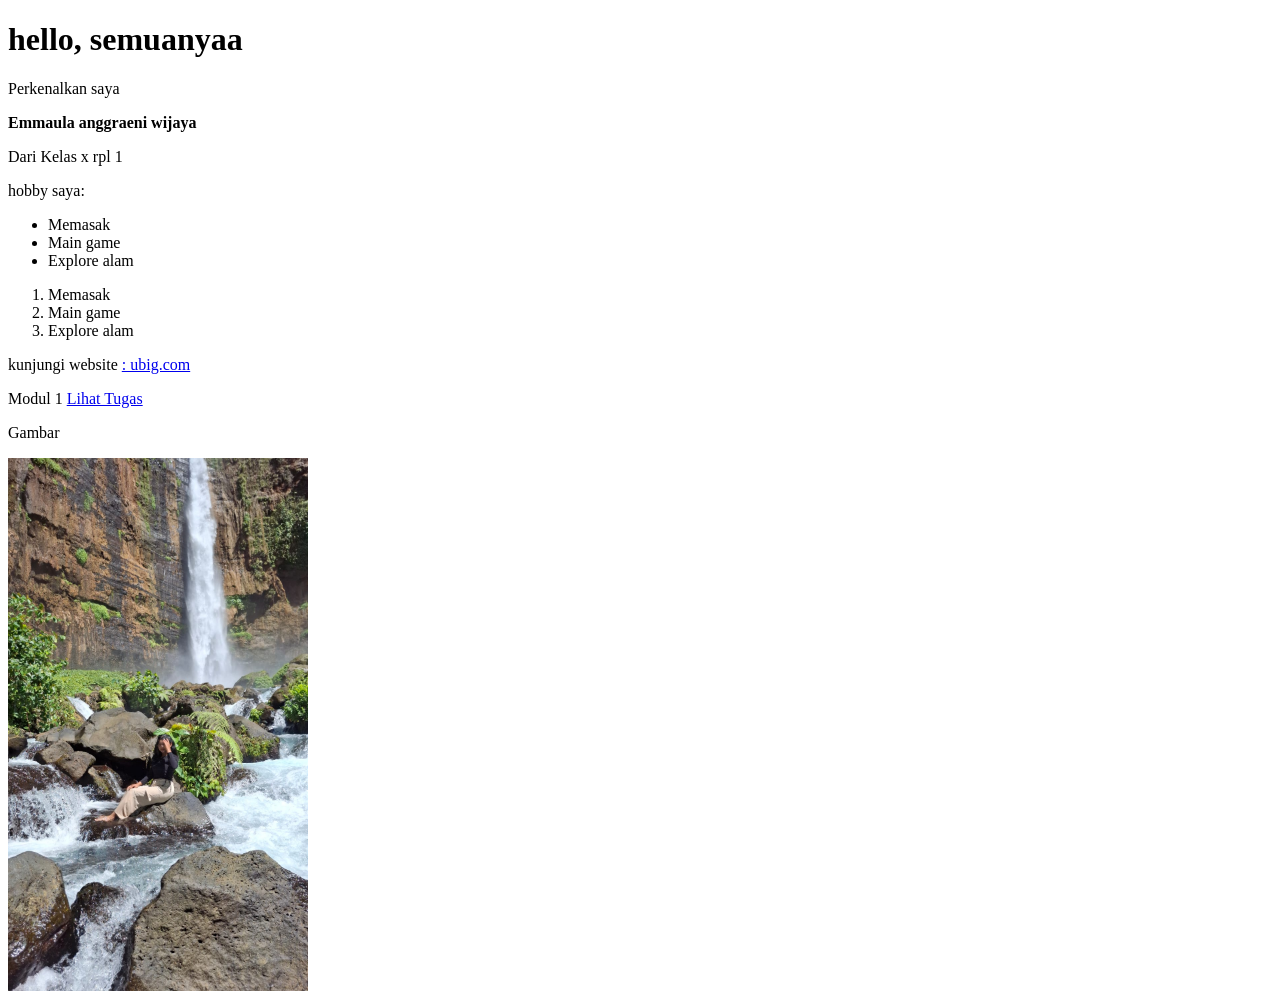
<file: index.html>
<!DOCTYPE html>
<html lang="en">
<head>
    <meta charset="UTF-8">
    <meta name="viewport" content="width=device-width, initial-scale=1.0">
    <title>Document</title>
</head>
<body>
    <h1>hello, semuanyaa</h1>
    <p>Perkenalkan saya</p>
    <strong>Emmaula anggraeni wijaya</strong>
    <p> Dari Kelas x rpl 1</p>
    <p>hobby saya:</p>

    <ul>
        <li>Memasak</li>
        <li>Main game</li>
        <li>Explore alam</li>
    </ul>
    
    <ol>
        <li>Memasak</li>
        <li>Main game</li>
        <li>Explore alam</li>
    </OL>

    <p>kunjungi website 
<a href="https://ubig.co.id/">: ubig.com</a>
    </p>

    <p>Modul 1
        <a href="modul1.html">Lihat Tugas</a>
    </p>
    </p>

    <p> Gambar
    </p>

    <img src="images/image.png" alt="">
</body>
<style>
    img {
        width: 300px;
        height: auto;
    }
</style>
</html>
</file>
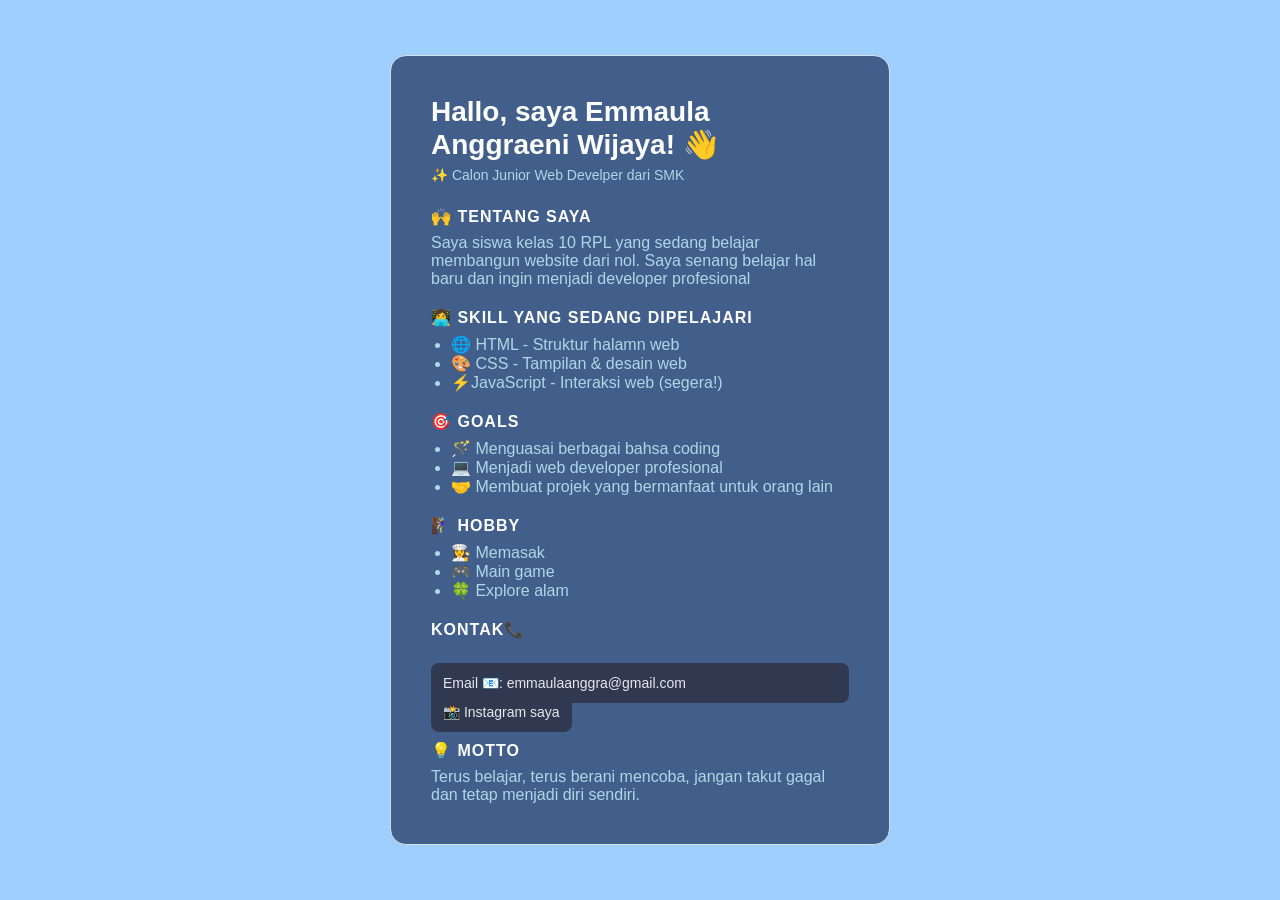
<file: modul1.html>
<!DOCTYPE html>
<html lang="id">
<head>
    <link rel="preconnect" href="https://fonts.googleapis.com">
<link rel="preconnect" href="https://fonts.gstatic.com" crossorigin>
<link href="https://fonts.googleapis.com/css2?family=Libre+Baskerville:ital,wght@0,400..700;1,400..700&family=Roboto+Slab:wght@100..900&display=swap" rel="stylesheet">
    <meta charset="UTF-8">
    <link rel="stylesheet" href="modul1.css">
    <title>Profil-Emmaula Anggraeni Wijaya</title>
</head>
<body>
    <div class="kartu-profil">
        <h1>Hallo, saya Emmaula Anggraeni Wijaya! 👋</h1>
        <p class="tagline">✨ Calon Junior Web Develper dari SMK</p>

        <h2>🙌 Tentang Saya</h2>
        <p>Saya siswa kelas 10 RPL yang sedang belajar membangun website dari nol. Saya senang  belajar hal baru dan ingin menjadi developer profesional</p>

        <h2>👩‍💻 Skill yang sedang Dipelajari</h2>
        <ul>
            <li>🌐 HTML - Struktur halamn web</li>
            <li>🎨 CSS - Tampilan & desain web</li>
            <li>⚡JavaScript - Interaksi web (segera!)</li>
        </ul>

        <h2>🎯 Goals</h2>

        <ul>
            <li>🪄 Menguasai berbagai bahsa coding</li>
            <li>💻 Menjadi web developer profesional</li>
            <li>🤝 Membuat projek yang bermanfaat untuk orang lain</li>
        </ul>

        <h2>🧗‍♀️ Hobby</h2>

        <ul>
            <li>👩‍🍳 Memasak</li>
            <li>🎮 Main game</li>
            <li>🍀 Explore alam</li>
        </ul>

        <h2>Kontak📞</h2>
        <p class="kontak"> Email 📧: emmaulaanggra@gmail.com</p>

        <p class="instagram"></p>
        <a href="https://www.instagram.com/eemmaa44___?igsi=aTk3dTl2MGtydDVj" target="_blank" rel="noopener noreferrer">📸 Instagram saya</a>

        <h2>💡 Motto</h2>

        <p class="motto">Terus belajar, terus berani mencoba, jangan takut gagal dan tetap menjadi diri sendiri.</p>
        
    </div>
    
</body>
</html>
</file>
<file: modul1.css>
/* Reset dasar */
* {
    margin: 0;
    padding: 0;
    box-sizing: border-box;
}

body {
    font-family: 'Segoe UI', Arial, sans-serif;
    background-color: #9cfe; /* Warna latar gelap */
    color: lightblue;
    display: flex;
    justify-content: center;
    align-items: center;
    min-height: 100vh;
    padding: 20px;
}

.kartu-profil {
    background-color: #425e8b;
    border-radius: 16px;
    padding: 40px;
    max-width: 500px;
    width: 100%;
    border: 1px solid #d3dfe7;
}

h1 {
    font-size: 28px;
    color: #fdfeff; /* Biru muda */
    margin-bottom: 6px;
}

.tagline {
    color: lightblue;
    font-size: 14px;
    margin-bottom: 24px;
}

h2 {
    font-size: 16px;
    color: #fdfeff;
    margin: 20px 0 8px; 
    text-transform: uppercase;
    letter-spacing: 1px;
}

ul {
    padding-left: 20px;
    line-height: 1,8;
}

.kontak {
    margin-top: 24px;
    padding: 12px;
    background: #30394f;
    border-radius: 8px;
    font-size: 14px;
    color: #e5e8ec;
}

a {
    margin-top: 24px;
    padding: 12px;
    background: #30394f;
    border-radius: 8px;
    font-size: 14px;
    color: #e5e8ec;
    text-decoration: none;
}
a:hover {
    text-decoration: underline;
}

.kartu-profil :hover {
    border-color: #425e8b;
    transition: boarder-color 0.3s ease;
}
</file>
